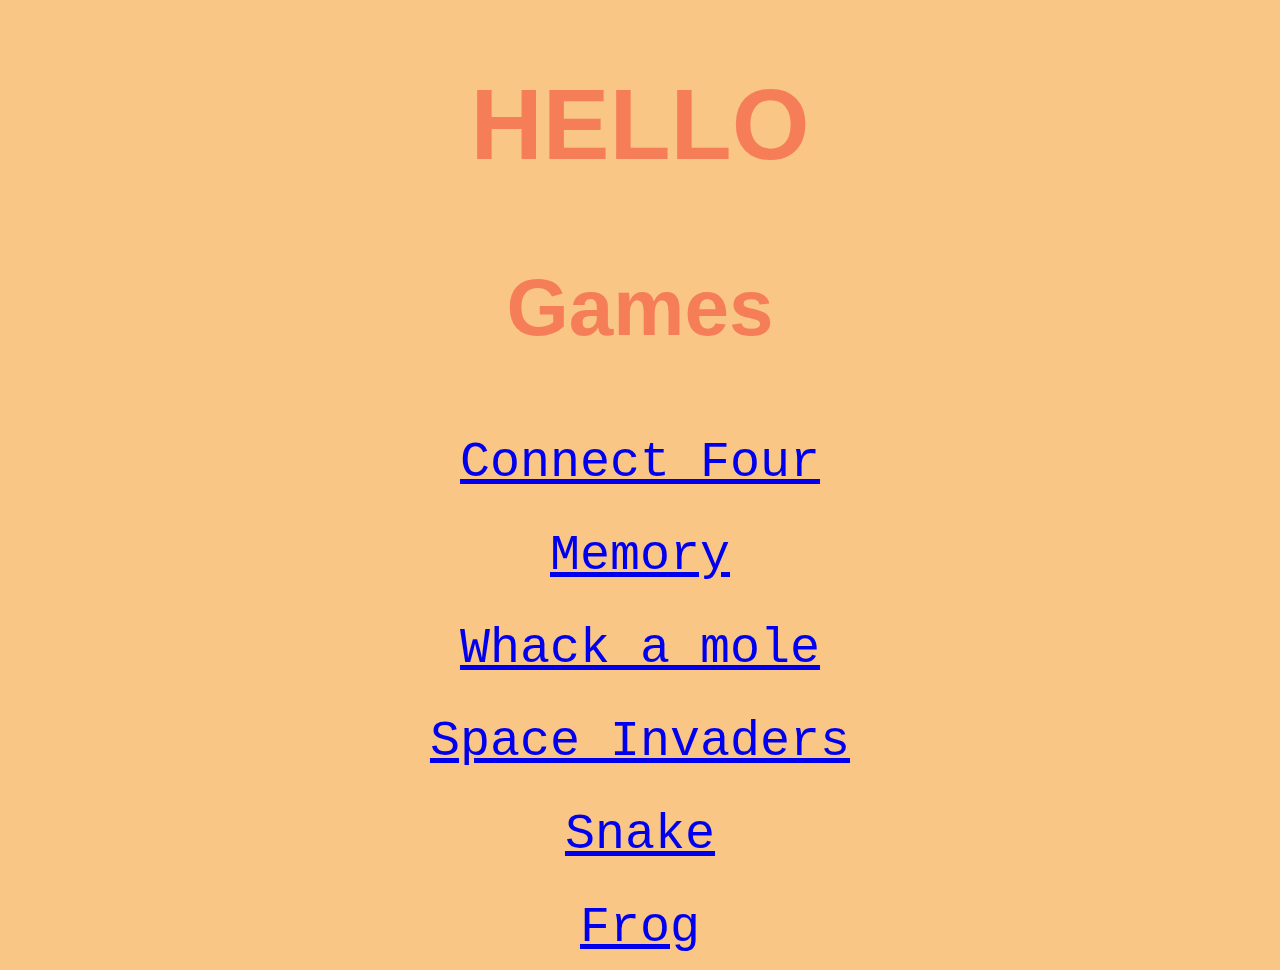
<file: index.html>
<!DOCTYPE html>
<html>
  <head>
    <meta charset="utf-8">
    <title>Kshama</title>
    <link rel="stylesheet" href="style.css">
  </head>
  <body>
    <h1>HELLO</h1>
    <h3>Games</h3>
    <a href="connect four/index.html">Connect Four</a>
    <br><br><br>
    <a href="memory/index.html">Memory</a>
    <br><br><br>
    <a href="whackamole/index.html">Whack a mole</a>
    <br><br><br>
    <a href="space/index.html">Space Invaders</a>
    <br><br><br>
    <a href="snake/index.html">Snake</a>
    <br><br><br>
    <a href="frog/index.html">Frog</a>
  </body>
</html>
</file>
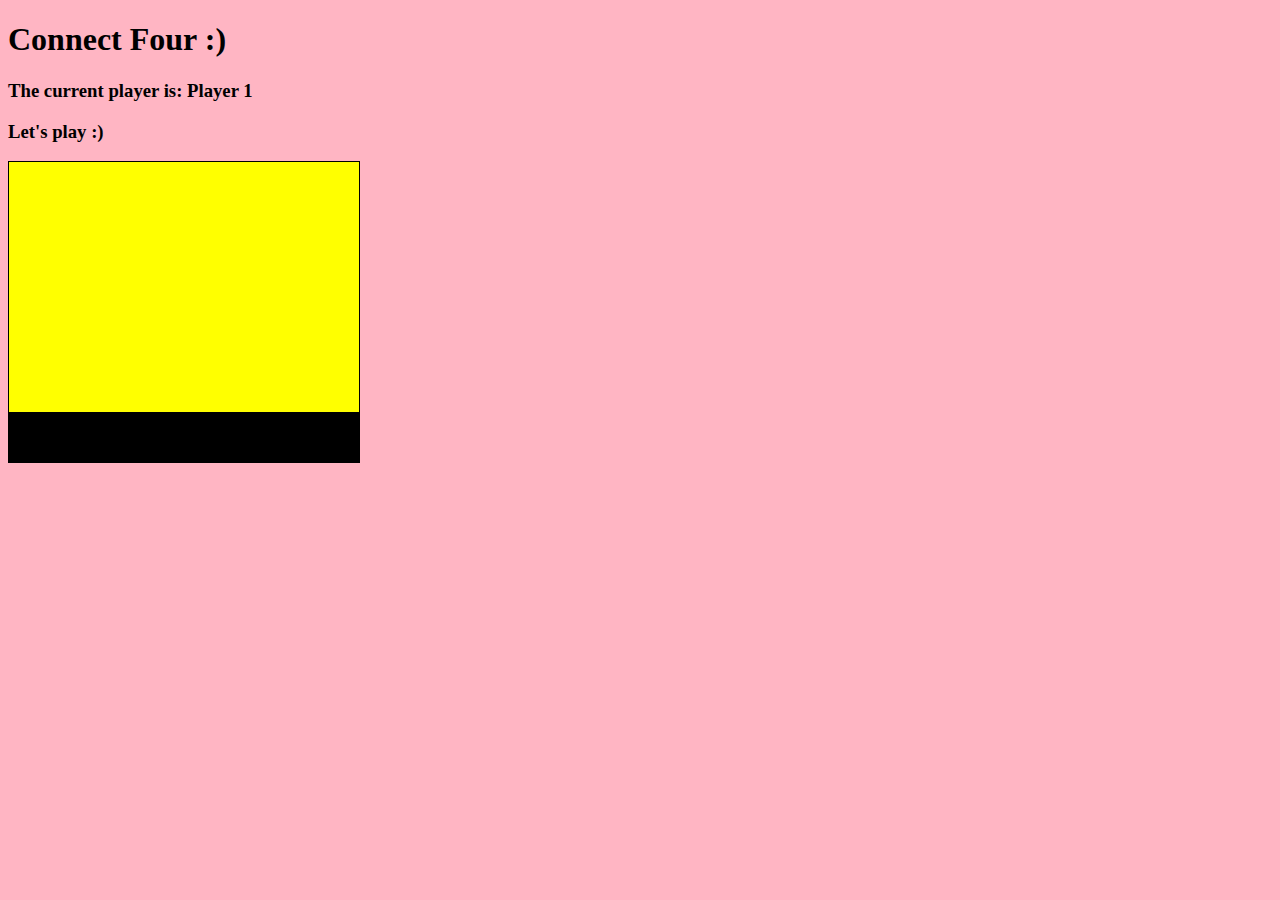
<file: connect four/index.html>
<!DOCTYPE html>
<html>

<head>
  <meta charset="utf-8">
  <title>Connect Four</title>
  <link rel="stylesheet" href="style.css">
  <script src="app.js"></script>
</head>

<body>
  <h1>Connect Four :)</h1>
  <h3>The current player is: Player <span id="currentplayer">1</span></h3>
  <h3 id="result">Let's play :)</h3>

  <div class="grid">
    <div class=""></div>
    <div class=""></div>
    <div class=""></div>
    <div class=""></div>
    <div class=""></div>
    <div class=""></div>
    <div class=""></div>
    <div class=""></div>
    <div class=""></div>
    <div class=""></div>
    <div class=""></div>
    <div class=""></div>
    <div class=""></div>
    <div class=""></div>
    <div class=""></div>
    <div class=""></div>
    <div class=""></div>
    <div class=""></div>
    <div class=""></div>
    <div class=""></div>
    <div class=""></div>
    <div class=""></div>
    <div class=""></div>
    <div class=""></div>
    <div class=""></div>
    <div class=""></div>
    <div class=""></div>
    <div class=""></div>
    <div class=""></div>
    <div class=""></div>
    <div class=""></div>
    <div class=""></div>
    <div class=""></div>
    <div class=""></div>
    <div class=""></div>
    <div class="taken cl"></div>
    <div class="taken cl"></div>
    <div class="taken cl"></div>
    <div class="taken cl"></div>
    <div class="taken cl"></div>
    <div class="taken cl"></div>
    <div class="taken cl"></div>
  </div>
</body>

</html>
</file>
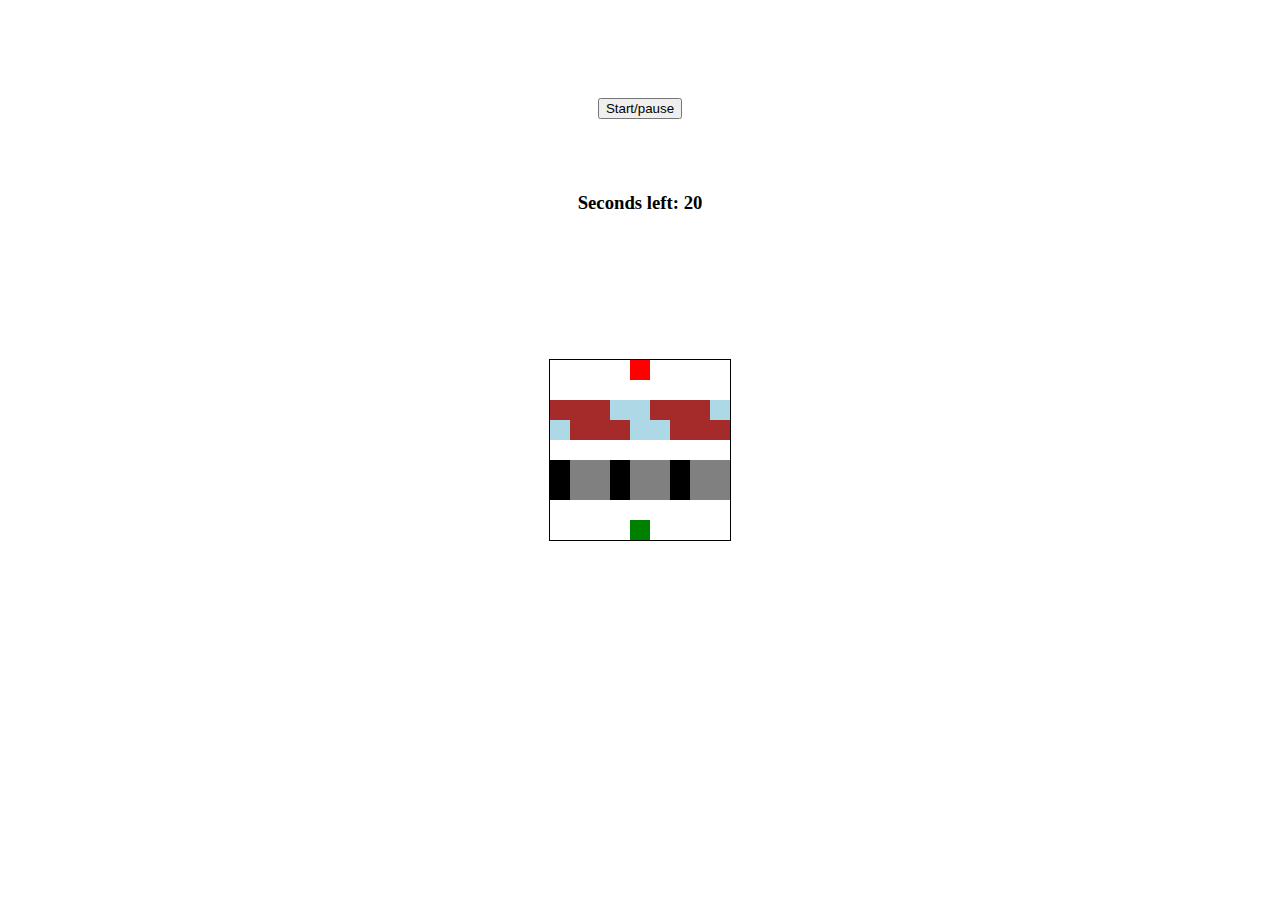
<file: frog/index.html>
<!DOCTYPE html>
<html>

<head>
  <meta charset="utf-8">
  <title>Froggieeeeeeee</title>
  <link rel="stylesheet" href="style.css">
  <script src="app.js"></script>
</head>

<body>
  <br><br><br><br><br>
  <button id="button" name="button">Start/pause</button>
  <br><br><br><br><h3>Seconds left: <span id="time-left">20</span></h3>
  <br><br><br>
  <h3 id="result"></h3>
  <br><br><br>
  <div class="grid">
    <div></div>
    <div></div>
    <div></div>
    <div></div>
    <div class="ending-block"></div>
    <div></div>
    <div></div>
    <div></div>
    <div></div>
    <div></div>
    <div></div>
    <div></div>
    <div></div>
    <div></div>
    <div></div>
    <div></div>
    <div></div>
    <div></div>
    <div class="log-left l1"></div>
    <div class="log-left l2"></div>
    <div class="log-left l3"></div>
    <div class="log-left l4"></div>
    <div class="log-left l5"></div>
    <div class="log-left l1"></div>
    <div class="log-left l2"></div>
    <div class="log-left l3"></div>
    <div class="log-left l4"></div>
    <div class="log-right l5"></div>
    <div class="log-right l1"></div>
    <div class="log-right l2"></div>
    <div class="log-right l3"></div>
    <div class="log-right l4"></div>
    <div class="log-right l5"></div>
    <div class="log-right l1"></div>
    <div class="log-right l2"></div>
    <div class="log-right l3"></div>
    <div></div>
    <div></div>
    <div></div>
    <div></div>
    <div></div>
    <div></div>
    <div></div>
    <div></div>
    <div></div>
    <div class="car-right c1"></div>
    <div class="car-right c2"></div>
    <div class="car-right c3"></div>
    <div class="car-right c1"></div>
    <div class="car-right c2"></div>
    <div class="car-right c3"></div>
    <div class="car-right c1"></div>
    <div class="car-right c2"></div>
    <div class="car-right c3"></div>
    <div class="car-left c1"></div>
    <div class="car-left c2"></div>
    <div class="car-left c3"></div>
    <div class="car-left c1"></div>
    <div class="car-left c2"></div>
    <div class="car-left c3"></div>
    <div class="car-left c1"></div>
    <div class="car-left c2"></div>
    <div class="car-left c3"></div>
    <div></div>
    <div></div>
    <div></div>
    <div></div>
    <div></div>
    <div></div>
    <div></div>
    <div></div>
    <div></div>
    <div></div>
    <div></div>
    <div></div>
    <div></div>
    <div class="starting-block"></div>
    <div></div>
    <div></div>
    <div></div>
    <div></div>
  </div>
</body>

</html>
</file>
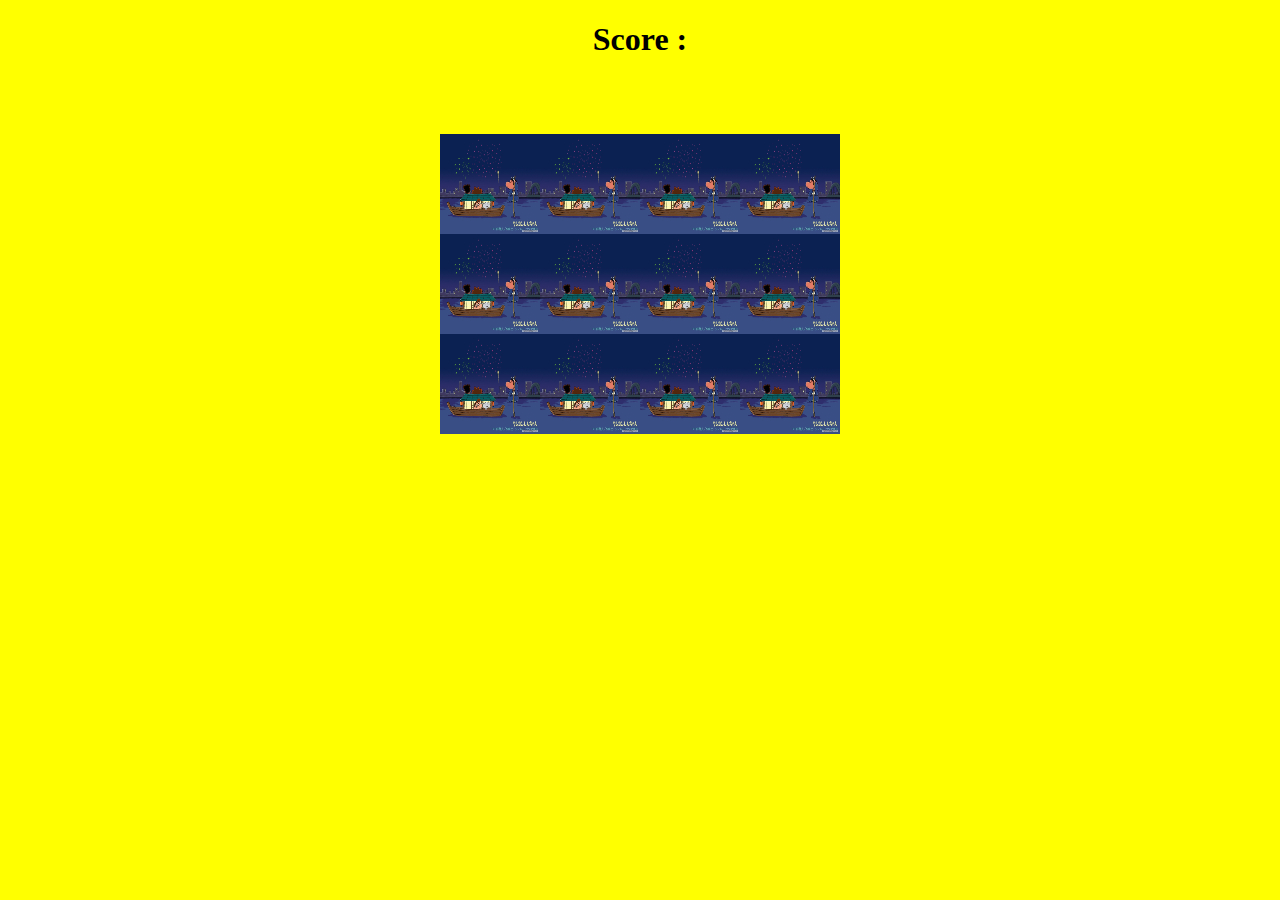
<file: memory/index.html>
<!DOCTYPE html>
<html>
  <head>
    <meta charset="utf-8">
    <title>Memory Game</title>
    <link rel="stylesheet" href="style.css">
    <script src="app.js" >
    </script>
  </head>
  <body>

    <h1>Score : <span id="result"></span></h1>
<br><br><br>
    <div class="grid">

    </div>

  </body>
</html>
</file>
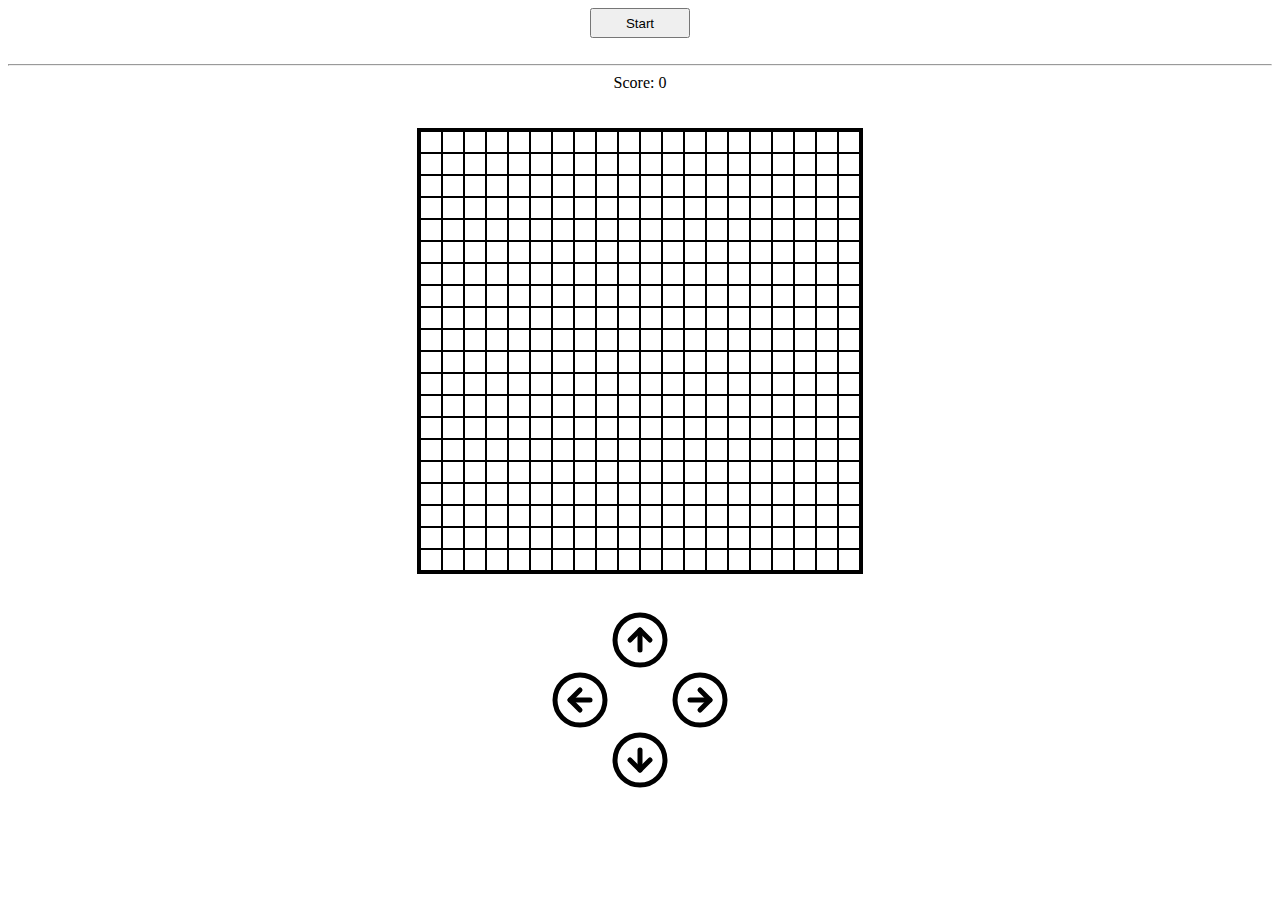
<file: snake/index.html>
<!DOCTYPE html>
<html>
  <head>
    <meta charset="utf-8">
    <title>Snake</title>
    <link rel="stylesheet" href="style.css">
    <script src="app.js"></script>
  </head>
  <body>

  <button type="button" id="start" name="button">Start</button><br><br><hr>
  <div>Score: <span id="score">0</span>
<br><br><br>
  </div>
  <div class="grid">
    <div></div>
    <div></div>
    <div></div>
    <div></div>
    <div></div>
    <div></div>
    <div></div>
    <div></div>
    <div></div>
    <div></div>

    <div></div>
    <div></div>
    <div></div>
    <div></div>
    <div></div>
    <div></div>
    <div></div>
    <div></div>
    <div></div>
    <div></div>

    <div></div>
    <div></div>
    <div></div>
    <div></div>
    <div></div>
    <div></div>
    <div></div>
    <div></div>
    <div></div>
    <div></div>

    <div></div>
    <div></div>
    <div></div>
    <div></div>
    <div></div>
    <div></div>
    <div></div>
    <div></div>
    <div></div>
    <div></div>

    <div></div>
    <div></div>
    <div></div>
    <div></div>
    <div></div>
    <div></div>
    <div></div>
    <div></div>
    <div></div>
    <div></div>

    <div></div>
    <div></div>
    <div></div>
    <div></div>
    <div></div>
    <div></div>
    <div></div>
    <div></div>
    <div></div>
    <div></div>

    <div></div>
    <div></div>
    <div></div>
    <div></div>
    <div></div>
    <div></div>
    <div></div>
    <div></div>
    <div></div>
    <div></div>

    <div></div>
    <div></div>
    <div></div>
    <div></div>
    <div></div>
    <div></div>
    <div></div>
    <div></div>
    <div></div>
    <div></div>

    <div></div>
    <div></div>
    <div></div>
    <div></div>
    <div></div>
    <div></div>
    <div></div>
    <div></div>
    <div></div>
    <div></div>

    <div></div>
    <div></div>
    <div></div>
    <div></div>
    <div></div>
    <div></div>
    <div></div>
    <div></div>
    <div></div>
    <div></div>

    <div></div>
    <div></div>
    <div></div>
    <div></div>
    <div></div>
    <div></div>
    <div></div>
    <div></div>
    <div></div>
    <div></div>

    <div></div>
    <div></div>
    <div></div>
    <div></div>
    <div></div>
    <div></div>
    <div></div>
    <div></div>
    <div></div>
    <div></div>

    <div></div>
    <div></div>
    <div></div>
    <div></div>
    <div></div>
    <div></div>
    <div></div>
    <div></div>
    <div></div>
    <div></div>

    <div></div>
    <div></div>
    <div></div>
    <div></div>
    <div></div>
    <div></div>
    <div></div>
    <div></div>
    <div></div>
    <div></div>

    <div></div>
    <div></div>
    <div></div>
    <div></div>
    <div></div>
    <div></div>
    <div></div>
    <div></div>
    <div></div>
    <div></div>

    <div></div>
    <div></div>
    <div></div>
    <div></div>
    <div></div>
    <div></div>
    <div></div>
    <div></div>
    <div></div>
    <div></div>

    <div></div>
    <div></div>
    <div></div>
    <div></div>
    <div></div>
    <div></div>
    <div></div>
    <div></div>
    <div></div>
    <div></div>

    <div></div>
    <div></div>
    <div></div>
    <div></div>
    <div></div>
    <div></div>
    <div></div>
    <div></div>
    <div></div>
    <div></div>

    <div></div>
    <div></div>
    <div></div>
    <div></div>
    <div></div>
    <div></div>
    <div></div>
    <div></div>
    <div></div>
    <div></div>

    <div></div>
    <div></div>
    <div></div>
    <div></div>
    <div></div>
    <div></div>
    <div></div>
    <div></div>
    <div></div>
    <div></div>

    <div></div>
    <div></div>
    <div></div>
    <div></div>
    <div></div>
    <div></div>
    <div></div>
    <div></div>
    <div></div>
    <div></div>

    <div></div>
    <div></div>
    <div></div>
    <div></div>
    <div></div>
    <div></div>
    <div></div>
    <div></div>
    <div></div>
    <div></div>

    <div></div>
    <div></div>
    <div></div>
    <div></div>
    <div></div>
    <div></div>
    <div></div>
    <div></div>
    <div></div>
    <div></div>

    <div></div>
    <div></div>
    <div></div>
    <div></div>
    <div></div>
    <div></div>
    <div></div>
    <div></div>
    <div></div>
    <div></div>

    <div></div>
    <div></div>
    <div></div>
    <div></div>
    <div></div>
    <div></div>
    <div></div>
    <div></div>
    <div></div>
    <div></div>

    <div></div>
    <div></div>
    <div></div>
    <div></div>
    <div></div>
    <div></div>
    <div></div>
    <div></div>
    <div></div>
    <div></div>

    <div></div>
    <div></div>
    <div></div>
    <div></div>
    <div></div>
    <div></div>
    <div></div>
    <div></div>
    <div></div>
    <div></div>

    <div></div>
    <div></div>
    <div></div>
    <div></div>
    <div></div>
    <div></div>
    <div></div>
    <div></div>
    <div></div>
    <div></div>

    <div></div>
    <div></div>
    <div></div>
    <div></div>
    <div></div>
    <div></div>
    <div></div>
    <div></div>
    <div></div>
    <div></div>

    <div></div>
    <div></div>
    <div></div>
    <div></div>
    <div></div>
    <div></div>
    <div></div>
    <div></div>
    <div></div>
    <div></div>

    <div></div>
    <div></div>
    <div></div>
    <div></div>
    <div></div>
    <div></div>
    <div></div>
    <div></div>
    <div></div>
    <div></div>

    <div></div>
    <div></div>
    <div></div>
    <div></div>
    <div></div>
    <div></div>
    <div></div>
    <div></div>
    <div></div>
    <div></div>


    <div></div>
    <div></div>
    <div></div>
    <div></div>
    <div></div>
    <div></div>
    <div></div>
    <div></div>
    <div></div>
    <div></div>


    <div></div>
    <div></div>
    <div></div>
    <div></div>
    <div></div>
    <div></div>
    <div></div>
    <div></div>
    <div></div>
    <div></div>


    <div></div>
    <div></div>
    <div></div>
    <div></div>
    <div></div>
    <div></div>
    <div></div>
    <div></div>
    <div></div>
    <div></div>




    <div></div>
    <div></div>
    <div></div>
    <div></div>
    <div></div>
    <div></div>
    <div></div>
    <div></div>
    <div></div>
    <div></div>


    <div></div>
    <div></div>
    <div></div>
    <div></div>
    <div></div>
    <div></div>
    <div></div>
    <div></div>
    <div></div>
    <div></div>


    <div></div>
    <div></div>
    <div></div>
    <div></div>
    <div></div>
    <div></div>
    <div></div>
    <div></div>
    <div></div>
    <div></div>


    <div></div>
    <div></div>
    <div></div>
    <div></div>
    <div></div>
    <div></div>
    <div></div>
    <div></div>
    <div></div>
    <div></div>


    <div></div>
    <div></div>
    <div></div>
    <div></div>
    <div></div>
    <div></div>
    <div></div>
    <div></div>
    <div></div>
    <div></div>

  </div>
<br><br><br>
<div class="g">
  <div ></div>
  <div class="aup"></div>
  <div ></div>
  <div class="aleft"></div>
  <div></div>
  <div class="aright"></div>
  <div ></div>
  <div class="adown"></div>
  <div ></div>

</div>
  </body>
</html>
</file>
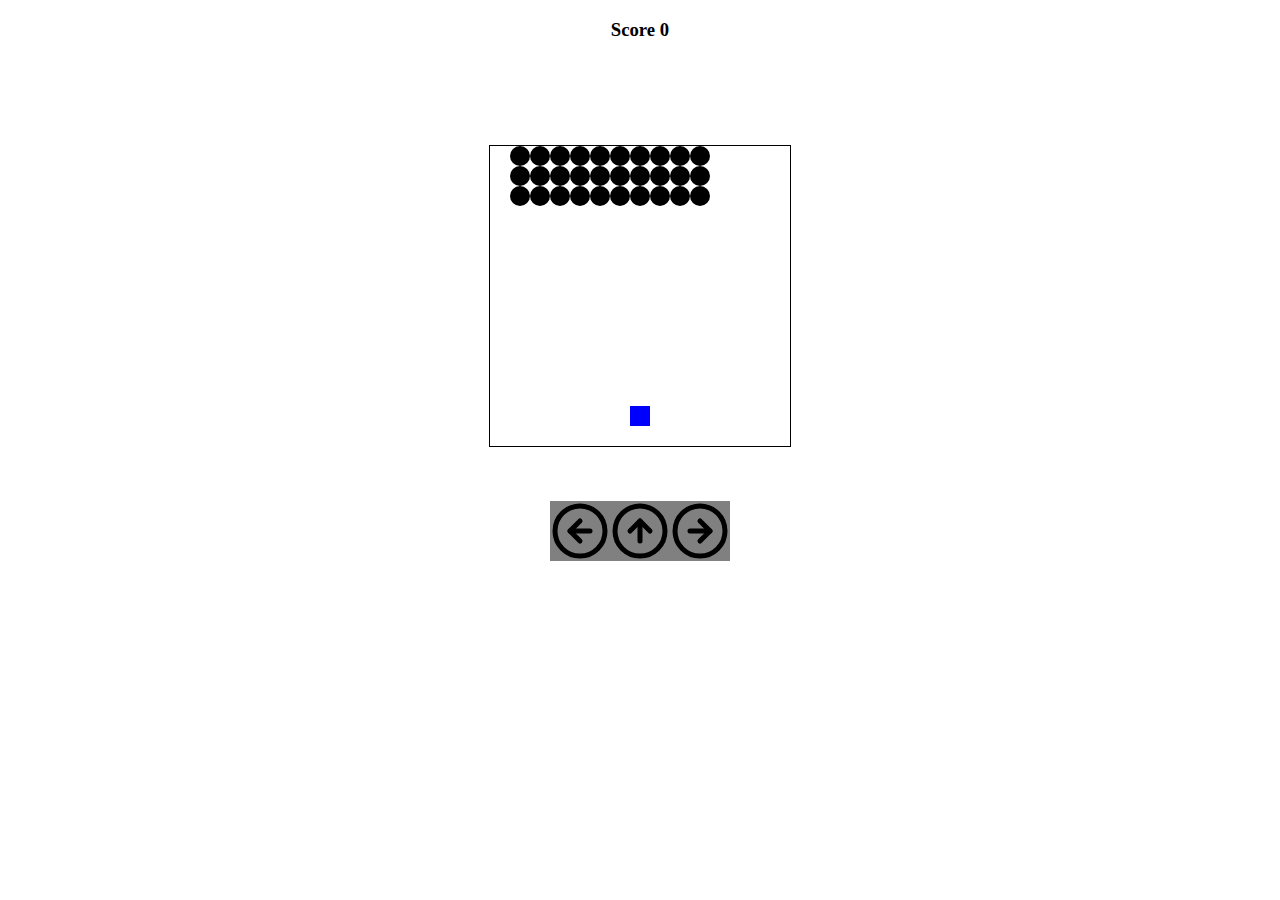
<file: space/index.html>
<!DOCTYPE html>
<html>
  <head>
    <meta charset="utf-8">
    <title>Space Invaders</title>
    <link rel="stylesheet" href="style.css">
    <script src="app.js"></script>
  </head>
  <body>

  <h3>Score <span id="result">0</span></h3>
  <div class="w">
    <h3 id="warning"></h3>
  </div>
  <br><br><br>
  <div class="grid">
    <div></div>
    <div></div>
    <div></div>
    <div></div>
    <div></div>
    <div></div>
    <div></div>
    <div></div>
    <div></div>
    <div></div>
    <div></div>
    <div></div>
    <div></div>
    <div></div>
    <div></div>

    <div></div>
    <div></div>
    <div></div>
    <div></div>
    <div></div>
    <div></div>
    <div></div>
    <div></div>
    <div></div>
    <div></div>
    <div></div>
    <div></div>
    <div></div>
    <div></div>
    <div></div>

    <div></div>
    <div></div>
    <div></div>
    <div></div>
    <div></div>
    <div></div>
    <div></div>
    <div></div>
    <div></div>
    <div></div>
    <div></div>
    <div></div>
    <div></div>
    <div></div>
    <div></div>

    <div></div>
    <div></div>
    <div></div>
    <div></div>
    <div></div>
    <div></div>
    <div></div>
    <div></div>
    <div></div>
    <div></div>
    <div></div>
    <div></div>
    <div></div>
    <div></div>
    <div></div>

    <div></div>
    <div></div>
    <div></div>
    <div></div>
    <div></div>
    <div></div>
    <div></div>
    <div></div>
    <div></div>
    <div></div>
    <div></div>
    <div></div>
    <div></div>
    <div></div>
    <div></div>

    <div></div>
    <div></div>
    <div></div>
    <div></div>
    <div></div>
    <div></div>
    <div></div>
    <div></div>
    <div></div>
    <div></div>
    <div></div>
    <div></div>
    <div></div>
    <div></div>
    <div></div>


    <div></div>
    <div></div>
    <div></div>
    <div></div>
    <div></div>
    <div></div>
    <div></div>
    <div></div>
    <div></div>
    <div></div>
    <div></div>
    <div></div>
    <div></div>
    <div></div>
    <div></div>

    <div></div>
    <div></div>
    <div></div>
    <div></div>
    <div></div>
    <div></div>
    <div></div>
    <div></div>
    <div></div>
    <div></div>
    <div></div>
    <div></div>
    <div></div>
    <div></div>
    <div></div>


    <div></div>
    <div></div>
    <div></div>
    <div></div>
    <div></div>
    <div></div>
    <div></div>
    <div></div>
    <div></div>
    <div></div>
    <div></div>
    <div></div>
    <div></div>
    <div></div>
    <div></div>



    <div></div>
    <div></div>
    <div></div>
    <div></div>
    <div></div>
    <div></div>
    <div></div>
    <div></div>
    <div></div>
    <div></div>
    <div></div>
    <div></div>
    <div></div>
    <div></div>
    <div></div>



    <div></div>
    <div></div>
    <div></div>
    <div></div>
    <div></div>
    <div></div>
    <div></div>
    <div></div>
    <div></div>
    <div></div>
    <div></div>
    <div></div>
    <div></div>
    <div></div>
    <div></div>


    <div></div>
    <div></div>
    <div></div>
    <div></div>
    <div></div>
    <div></div>
    <div></div>
    <div></div>
    <div></div>
    <div></div>
    <div></div>
    <div></div>
    <div></div>
    <div></div>
    <div></div>


    <div></div>
    <div></div>
    <div></div>
    <div></div>
    <div></div>
    <div></div>
    <div></div>
    <div></div>
    <div></div>
    <div></div>
    <div></div>
    <div></div>
    <div></div>
    <div></div>
    <div></div>


    <div></div>
    <div></div>
    <div></div>
    <div></div>
    <div></div>
    <div></div>
    <div></div>
    <div></div>
    <div></div>
    <div></div>
    <div></div>
    <div></div>
    <div></div>
    <div></div>
    <div></div>


    <div></div>
    <div></div>
    <div></div>
    <div></div>
    <div></div>
    <div></div>
    <div></div>
    <div></div>
    <div></div>
    <div></div>
    <div></div>
    <div></div>
    <div></div>
    <div></div>
    <div></div>

  </div>
<br><br><br><br>
  <div class="con">
<div class="left">

</div>
<div class="up">

</div>
<div class="right">

</div>
  </div>



  </body>
</html>
</file>
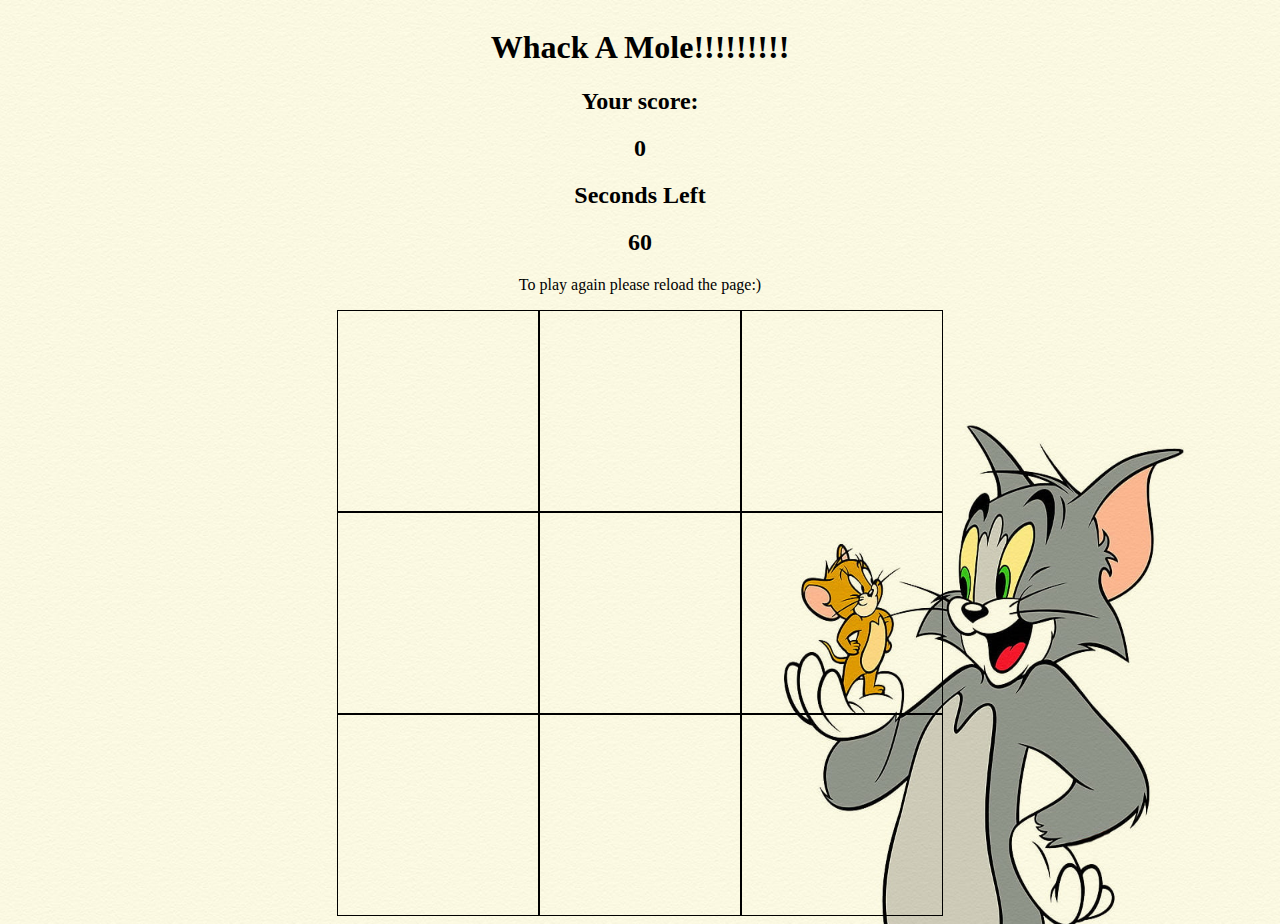
<file: whackamole/index.html>
<!DOCTYPE html>
<html>

<head>
  <meta charset="utf-8">
  <title>Whack A Mole</title>
  <link rel="stylesheet" href="style.css">
  <script src="app.js">

  </script>
</head>

<body>
  <h1>Whack A Mole!!!!!!!!!</h1>
  <h2>Your score: </h2>
  <h2 id="score">0</h2>

  <h2>Seconds Left</h2>
  <h2 id="timeleft">60</h2>
  <p>To play again please reload the page:)</p>
  <div class="grid">
    <div class="square" id="1"></div>
    <div class="square" id="2"></div>
    <div class="square" id="3"></div>
    <div class="square" id="4"></div>
    <div class="square" id="5"></div>
    <div class="square" id="6"></div>
    <div class="square" id="7"></div>
    <div class="square" id="8"></div>
    <div class="square" id="9"></div>
  </div>
</body>

</html>
</file>
<file: style.css>
body{
  background-color: #F9C686;
  text-align: center;
}
h1 {
  font-size: 100px;
  font-family: sans-serif;
  color: #F57D58;
}
h3{

    font-size: 80px;
    font-family: sans-serif;
    color: #F57D58;
}
a{
  font-size: 50px;
  font-family: monospace;
}
</file>
<file: connect four/style.css>
body{
  background-color: #FFB5C3;
}
.grid{
  border: 1px solid;
  display: flex;
  flex-wrap: wrap;
  height: 300px;
  width: 350px;
  background-color: yellow;
}
.grid div{
  height: 50px;
  width: 50px;
}
.plone{
  background-color: red;
  border-radius: 20px;
}
.pltwo{
  background-color: blue;
  border-radius: 20px;
}
.cl{
  background-color: black;
}
</file>
<file: frog/style.css>
body{
  text-align: center;
}
.grid{
  border: 1px solid;
  display: inline-flex;
  flex-wrap: wrap;
  height: 180px;
  width: 180px;
}
.grid div{
  height: 20px;
  width: 20px;
}
.ending-block{
  background-color: red;
}
.starting-block{
  background-color: blue;
}
.c1{
  background-color: black;
}
.c2, .c3{
  background-color: grey;
}
.l1, .l2, .l3{
  background-color: brown;
}
.l4, .l5{
  background-color: lightblue;
}
.frog{
  background-color: green;
}
</file>
<file: memory/style.css>
body{
  background-color: yellow;
text-align: center;
  }
.grid {
  display: inline-flex;
  flex-wrap: wrap;
  height: 300px;
  width: 400px;
}
h1{
  text-align: center;
}
</file>
<file: snake/style.css>
body{
   text-align: center;
  }

.grid{
  width: 440px;
  height: 440px;
  display: inline-flex;
  flex-wrap: wrap;
  border-style: solid;
}

.grid div{
  border:1px solid black;
  width: 20px;
  height: 20px;
}

button{
  width: 100px;
  height: 30px;
}

.snake{
  background-color: blue;
}
.apple{
  background-color: purple;
}
.g{
  width: 180px;
  height: 180px;
  display: inline-flex;
  flex-wrap: wrap;
}
.g div{
  width: 60px;
  height: 60px;
}
.aup{
  background-image:url('../images/up.svg');
  background-size: cover;
}
.adown{
  background-image:url('../images/down.svg');
background-size: cover;
}
.aleft{
  background-image:url('../images/left.svg');
background-size: cover;
}
.aright{
  background-image:url('../images/right.svg');
background-size: cover;
}
</file>
<file: space/style.css>
body{
  text-align: center;
}
.grid{
  display: inline-flex;
  flex-wrap: wrap;
  border: solid 1px;
  width: 300px;
  height: 300px;
}
.grid div{
  width: 20px;
  height: 20px;
}
.shooter{
  background-color: blue;
}
.invader{
  background-color: black;
  border-radius: 10px;
}
.boom{
  background-color: red;
}
.laser{
  background-color: orange;
}
.con{
  text-align: center;
  display: inline-flex;
  background-color: grey;
  width: 180px;
  height: 60px;
}
.right{
  background-image: url('../images/right.svg');
  background-size: cover;
  width: 60px;
  height: 60px;
}
.left{
  background-image: url('../images/left.svg');
  background-size: cover;
  width: 60px;
  height: 60px;
}
.up{
  background-image: url('../images/up.svg');
  background-size: cover;
  width: 60px;
  height: 60px;
}
.w{
  height: 2rem;
}
</file>
<file: whackamole/style.css>
body{
  text-align: center;
  align-content: center;
  background-image: url('back.jpg');
  background-size: 100% 60rem;
}
h1{
  text-align: center;
}
h2{
  text-align: center;
}
.square{
  width: 200px;
  height: 200px;
  border:1px solid black;
}
.grid{
  display: inline-flex;
  flex-flow: row wrap;
  justify-content: center;
  align-content: center;
  text-align: center;
  width: 606px;
  height: 606px;
}
.mole{
  background-image: url('mole.png');
  background-size: cover;
}
</file>
